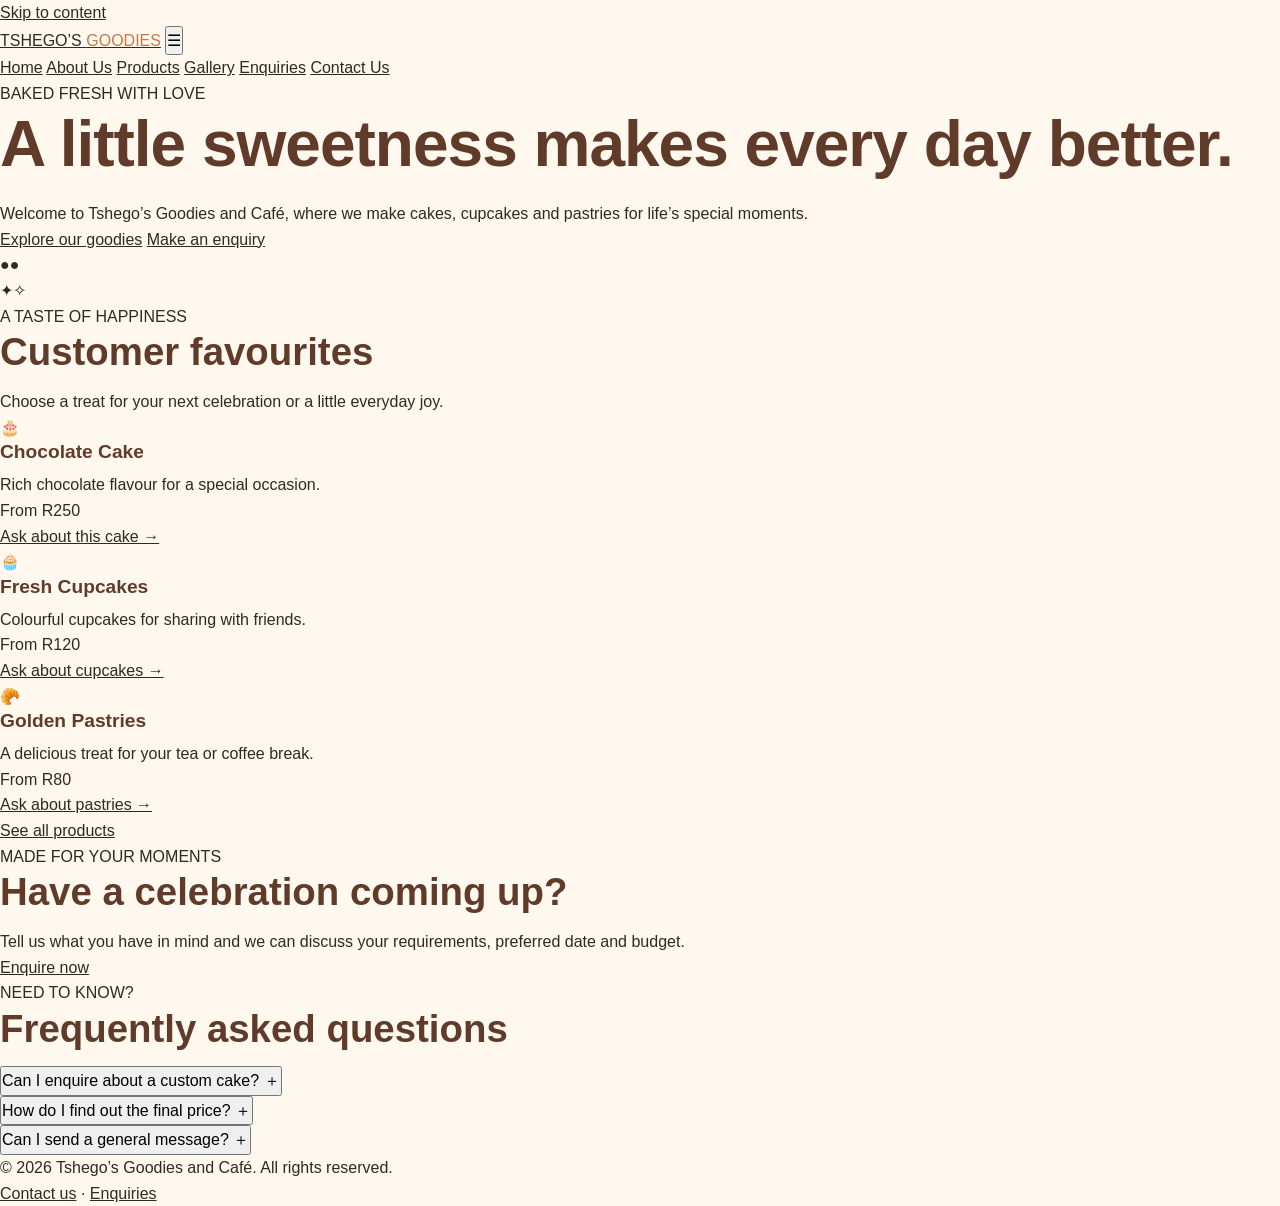
<file: index.html>
<!DOCTYPE html> 

<html lang="en"> 

<head> 

  <meta charset="UTF-8"> 

  <meta name="viewport" content="width=device-width, initial-scale=1.0"> 

  <title>Tshego's Goodies and Café | Fresh Cakes and Cupcakes</title> 

  <meta name="description" content="Discover freshly baked cakes, cupcakes and pastries at Tshego's Goodies and Café. Enquire about treats for your next celebration."> 

  <meta name="keywords" content="bakery, cakes, cupcakes, pastries, café, freshly baked treats"> 

  <meta name="author" content="Tshego’s Goodies and Café"> 

  <link rel="stylesheet" 
  href="style.css"> 

  <script src="script.js" defer></script> 

</head> 

<body>

     <a class=”skip-link” href=”#main”>Skip to content</a> 

  <header class=”site-header”> 

    <a class="logo" href="index.html" aria-label="Tshego's Goodies home">TSHEGO’S <span>GOODIES</span></a> 

    <button class=”menu-toggle” id=”menuToggle” aria-label=”Open navigation menu” aria-expanded=”false”>☰</button> 

    <nav class=”main-nav” id=”mainNav” aria-label=”Main navigation”> 

      <a class=”active” href=”index.html”>Home</a> 
      <a href=”about.html”>About Us</a> 
      <a href=”products.html”>Products</a> 
      <a href=”gallery.html”>Gallery</a> 
      <a href=”enquiry.html”>Enquiries</a> 
        <a href=”contact.html”>Contact Us</a> 

    </nav> 

  </header> 

 

  <main id=”main”> 

    <section class=”hero”> 

      <div class=”hero-content”> 

        <p class=”eyebrow”>BAKED FRESH WITH LOVE</p> 

        <h1>A little sweetness makes every day better.</h1> 

        <p>Welcome to Tshego’s Goodies and Café, where we make cakes, cupcakes and pastries for life’s special moments.</p> 

        <div class=”hero-actions”> 

          <a class=”button” href=”products.html”>Explore our goodies</a> 

          <a class=”button button-outline” href=”enquiry.html”>Make an enquiry</a> 

        </div> 
      </div> 

        <div class=”hero-art” aria-label=”Illustration of a cake” role=”img”> 

        <div class=”cake-plate”></div><div class=”cake”><div class=”icing”></div><span class=”berry”>●</span><span class=”berry berry-two”>●</span></div> 

        <span class=”sparkle sparkle-one”>✦</span><span class=”sparkle sparkle-two”>✧</span> 

      </div> 

    </section> 

 

    <section class=”section”> 

      <div class=”section-heading”> 

        <p class=”eyebrow”>A TASTE OF HAPPINESS</p>

          <h2>Customer favourites</h2> 

        <p>Choose a treat for your next celebration or a little everyday joy.</p> 

      </div> 

      <div class=”product-grid”> 

        <article class=”product-card”><div class=”product-art cake-art” aria-hidden=”true”>🎂</div><div class=”product-info”><h3>Chocolate Cake</h3><p>Rich chocolate flavour for a special occasion.</p><p class=”price”>From R250</p><a href=”enquiry.html” class=”text-link”>Ask about this cake →</a></div></article> 

        <article class=”product-card”><div class=”product-art cupcake-art” aria-hidden=”true”>🧁</div><div class=”product-info”><h3>Fresh Cupcakes</h3><p>Colourful cupcakes for sharing with friends.</p><p class=”price”>From R120</p><a href=”enquiry.html” class=”text-link”>Ask about cupcakes →</a></div></article> 

        <article class=”product-card”><div class=”product-art pastry-art” aria-hidden=”true”>🥐</div><div class=”product-info”><h3>Golden Pastries</h3><p>A delicious treat for your tea or coffee break.</p><p class=”price”>From R80</p><a href=”enquiry.html” class=”text-link”>Ask about pastries →</a></div></article> 

      </div> 

      <div class=”center”><a href=”products.html” class=”button”>See all products</a></div> 

    </section> 

     <section class=”feature-band”> 

      <div><p class=”eyebrow”>MADE FOR YOUR MOMENTS</p><h2>Have a celebration coming up?</h2><p>Tell us what you have in mind and we can discuss your requirements, preferred date and budget.</p></div> 

      <a href=”enquiry.html” class=”button button-light”>Enquire now</a> 

    </section> 

 

    <section class=”section faq-section”> 

        <div class=”section-heading”><p class=”eyebrow”>NEED TO KNOW?</p><h2>Frequently asked questions</h2></div> 

      <div class=”accordion”> 

        <div class=”accordion-item”><button class=”accordion-trigger” aria-expanded=”false”>Can I enquire about a custom cake? <span>＋</span></button><div class=”accordion-panel” hidden><p>Yes. Use our enquiry form to tell us the type of cake, date and number of servings you need. We will show a response on submission, but the enquiry is not sent to the bakery automatically.</p></div></div> 

        <div class=”accordion-item”><button class=”accordion-trigger” aria-expanded=”false”>How do I find out the final price? <span>＋</span></button><div class=”accordion-panel” hidden><p>Prices can depend on the product, size and design. Submit an enquiry with your requirements so you can discuss a suitable option.</p></div></div> 

        <div class=”accordion-item”><button class=”accordion-trigger” aria-expanded=”false”>Can I send a general message? <span>＋</span></button><div class=”accordion-panel” hidden><p>Yes. Visit our Contact Us page to prepare a message that can be sent using your email application.</p></div></div> 

      </div> 

    </section> 

  </main> 

   <footer class=”site-footer”><p>© 2026 Tshego’s Goodies and Café. All rights reserved.</p><p><a href=”contact.html”>Contact us</a> · <a href=”enquiry.html”>Enquiries</a></p></footer> 

</body> 

</html>
</file>
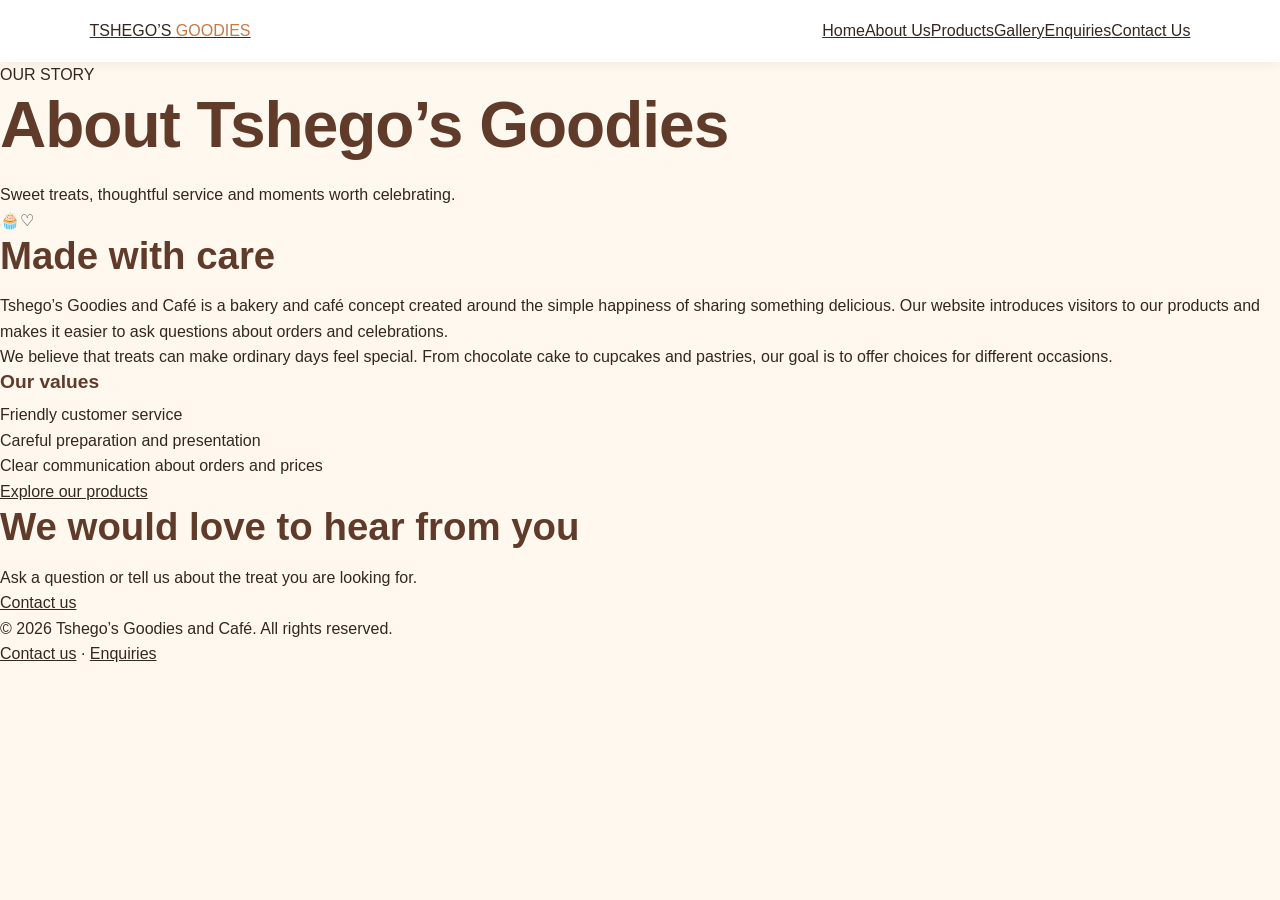
<file: about us.html>
<!DOCTYPE html> 

<html lang="en"> 

<head> 

  <meta charset="UTF-8"><meta name="viewport" content="width=device-width, initial-scale=1.0"> 

  <title>About Us | Tshego’s Goodies and Café</title> 

  <meta name="description" content="Learn about Tshego’s Goodies and Café and our love for cakes, cupcakes and freshly baked treats."> 

  <meta name="keywords" content="about bakery, local café, cakes, freshly baked treats"> 

  <link rel="stylesheet" href="style.css"><script src="script.js" defer></script> 

</head> 

<body> 

<header class="site-header"><a class="logo" href="index.html">TSHEGO’S <span>GOODIES</span></a><button class="menu-toggle" id="menuToggle" aria-label=”Open navigation menu” aria-expanded=”false”>☰</button><nav class=”main-nav” id=”mainNav”><a href=”index.html”>Home</a><a class=”active” href=”about.html”>About Us</a><a href=”products.html”>Products</a><a href=”gallery.html”>Gallery</a><a href=”enquiry.html”>Enquiries</a><a href=”contact.html”>Contact Us</a></nav></header> 

<main id="main">

    <section class=”page-banner”><p class=”eyebrow”>OUR STORY</p><h1>About Tshego’s Goodies</h1><p>Sweet treats, thoughtful service and moments worth celebrating.</p></section> 

<section class=”section two-column”><div class=”about-art” aria-hidden=”true”>🧁<span>♡</span></div><div><h2>Made with care</h2><p>Tshego’s Goodies and Café is a bakery and café concept created around the simple happiness of sharing something delicious. Our website introduces visitors to our products and makes it easier to ask questions about orders and celebrations.</p><p>We believe that treats can make ordinary days feel special. From chocolate cake to cupcakes and pastries, our goal is to offer choices for different occasions.</p><h3>Our values</h3><ul class=”simple-list”><li>Friendly customer service</li><li>Careful preparation and presentation</li><li>Clear communication about orders and prices</li></ul><a class=”button” href=”products.html”>Explore our products</a></div></section> 

<section class=”feature-band”><div><h2>We would love to hear from you</h2><p>Ask a question or tell us about the treat you are looking for.</p></div><a href=”contact.html” class=”button button-light”>Contact us</a></section> 

</main><footer class=”site-footer”><p>© 2026 Tshego’s Goodies and Café. All rights reserved.</p><p><a href=”contact.html”>Contact us</a> · <a href=”enquiry.html”>Enquiries</a></p></footer> 

</body></html>
</file>
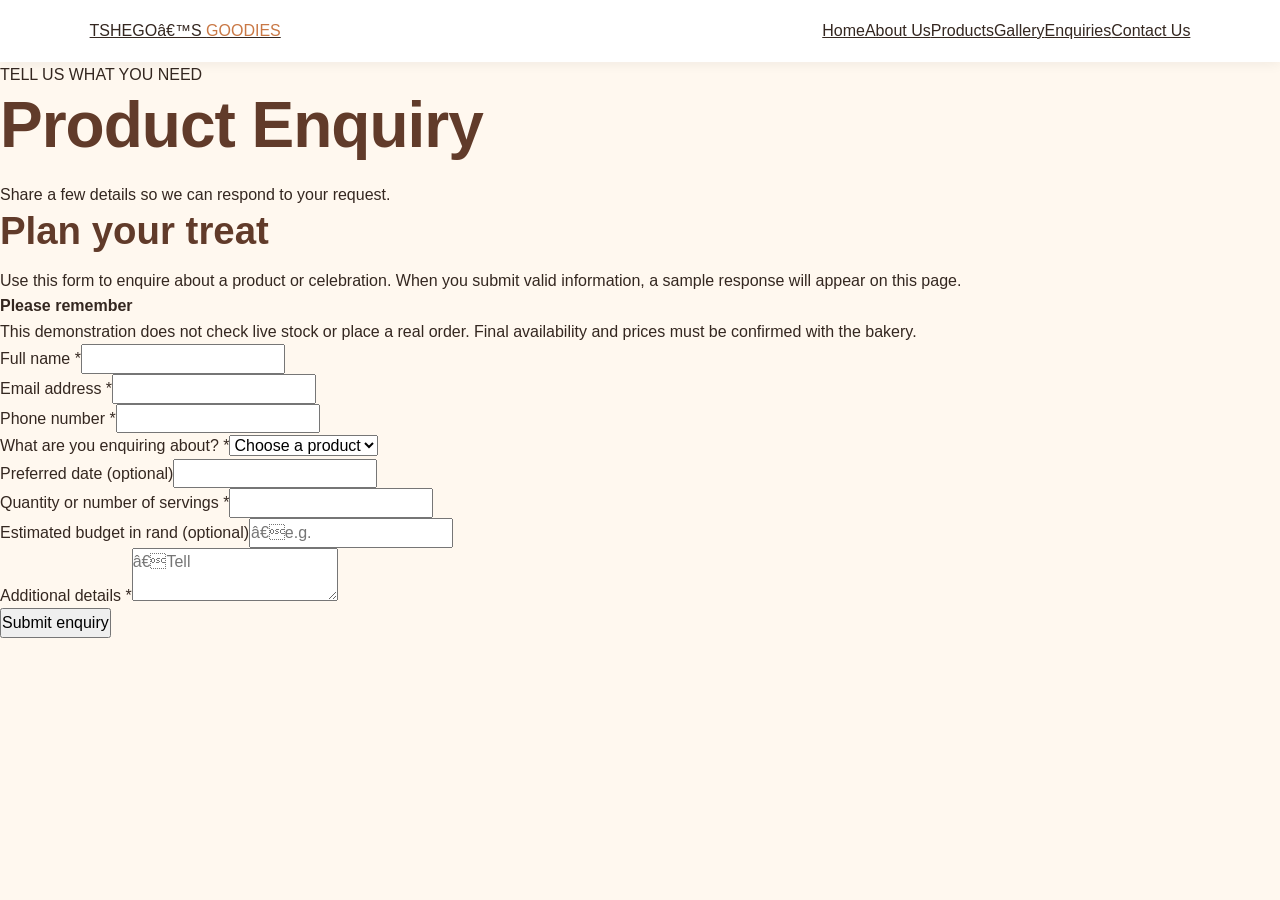
<file: enquiry.html>
<!DOCTYPE html> 

<html lang="en"> 

<head> 

<meta charset=”UTF-8”><meta name=”viewport” content=”width=device-width, initial-scale=1.0”> 

<title>Product Enquiry | Tshego’s Goodies and Café</title> 

<meta name="description" content="Enquire about cakes, cupcakes and pastries from Tshego’s Goodies and Café. Share your date, quantity and budget."> 

<meta name="keywords" content="cake enquiry, cupcake order enquiry, bakery prices, custom cake"> 

<link rel="stylesheet" href="style.css"><script src="script.js" defer></script> 

</head> 

<body> 

<header class="site-header"><a class="logo" href="index.html">TSHEGO’S <span>GOODIES</span></a><button class="menu-toggle" id="menuToggle" aria-label=”Open navigation menu” aria-expanded=”false”>☰</button><nav class=”main-nav” id=”mainNav”><a href=”index.html”>Home</a><a href=”about.html”>About Us</a><a href=”products.html”>Products</a><a href=”gallery.html”>Gallery</a><a class=”active” href=”enquiry.html”>Enquiries</a><a href=”contact.html”>Contact Us</a></nav></header> 

<main id=”main”> 

    <section class=”page-banner”><p class=”eyebrow”>TELL US WHAT YOU NEED</p><h1>Product Enquiry</h1><p>Share a few details so we can respond to your request.</p></section> 

<section class=”section form-layout”><div><h2>Plan your treat</h2><p>Use this form to enquire about a product or celebration. When you submit valid information, a sample response will appear on this page.</p><div class=”contact-note”><strong>Please remember</strong><p>This demonstration does not check live stock or place a real order. Final availability and prices must be confirmed with the bakery.</p></div></div> 

<form id=”enquiryForm” class=”site-form” novalidate>

<div class=”field”><label for=”enquiryName”>Full name *</label><input id=”enquiryName” name=”name” type=”text” minlength=”2” maxlength=”70” required autocomplete=”name”><small class=”error” id=”enquiryNameError”></small></div> 
<div class=”field”><label for=”enquiryEmail”>Email address *</label><input id=”enquiryEmail” name=”email” type=”email” required autocomplete=”email”><small class=”error” id=”enquiryEmailError”></small></div> 
<div class=”field”><label for=”enquiryPhone”>Phone number *</label><input id=”enquiryPhone” name=”phone” type=”tel” pattern=”[0-9 +()-]{7,20}” required autocomplete=”tel”><small class=”error” id=”enquiryPhoneError”></small></div> 
<div class=”field”><label for=”enquiryProduct”>What are you enquiring about? *</label><select id=”enquiryProduct” name=”product” required><option value=””>Choose a product</option><option value=”Chocolate Cake”>Chocolate Cake</option><option value=”Cupcakes”>Cupcakes</option><option value=”Pastries”>Pastries</option><option value=”Cookies”>Cookies</option><option value=”Other”>Other</option></select><small class=”error” id=”enquiryProductError”></small></div> 
<div class=”field”><label for=”enquiryDate”>Preferred date (optional)</label><input id=”enquiryDate” name=”date” type=”date”><small class=”error” id=”enquiryDateError”></small></div> 
<div class=”field”><label for=”enquiryQuantity”>Quantity or number of servings *</label><input id=”enquiryQuantity” name=”quantity” type=”number” min=”1” max=”500” required><small class=”error” id=”enquiryQuantityError”></small></div> 
<div class=”field”><label for=”enquiryBudget”>Estimated budget in rand (optional)</label><input id=”enquiryBudget” name=”budget” type=”number” min=”0” max=”100000” placeholder=”e.g. 500”><small class=”error”id=”enquiryBudgetError”></small></div>
 <div class=”field”><label for=”enquiryDetails”>Additional details *</label><textarea id=”enquiryDetails” name=”details” rows=”5” minlength=”10” maxlength=”1000” required placeholder=”Tell us about the size, flavour or design you want.”></textarea><small class=”error” id=”enquiryDetailsError”></small></div> 

<button class=”button” type=”submit”>Submit enquiry</button><p id=”enquiryStatus” class=”form-status” aria-live=”polite”></p> 

</form></section>
</file>
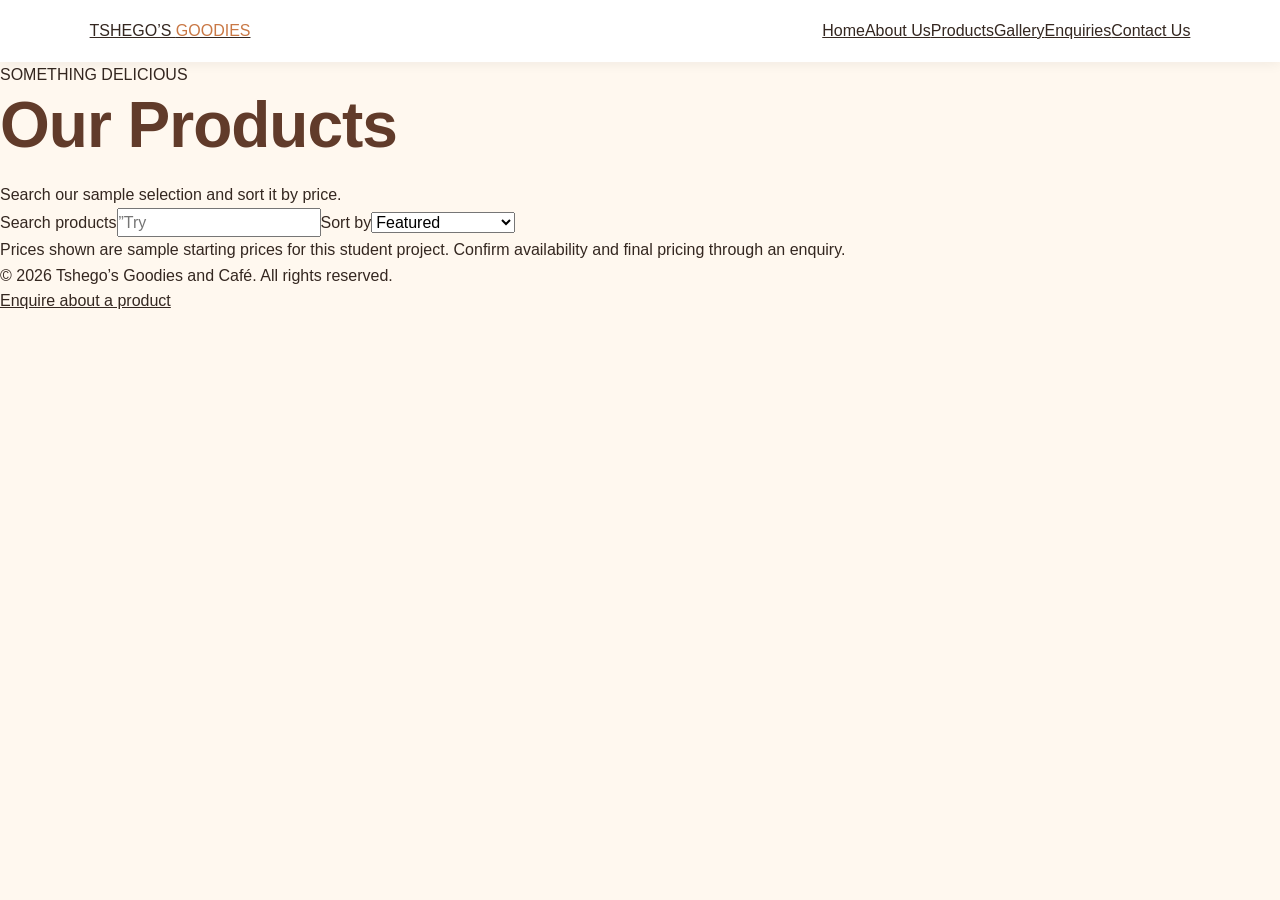
<file: product.html>
<!DOCTYPE html> 

<html lang="en"> 

<head> 

<meta charset="UTF-8"><meta name="viewport" content="width=device-width, initial-scale=1.0"> 

<title>Products | Cakes, Cupcakes and Pastries | Tshego’s Goodies</title> 

<meta name="description" content="Browse cakes, cupcakes and pastries from Tshego’s Goodies and Café. Search and sort our sample product list.”> 

<meta name="keywords" content="buy cakes, cupcakes, pastries, bakery products, café treats"> 

<link rel="stylesheet" href="style.css"><script src="script.js" defer></script> 

</head> 

<body> 

<header class="site-header"><a class="logo" href="index.html">TSHEGO’S <span>GOODIES</span></a><button class="menu-toggle" id="menuToggle" aria-label=”Open navigation menu” aria-expanded=”false”>☰</button><nav class=”main-nav” id=”mainNav”><a href=”index.html”>Home</a><a href=”about.html”>About Us</a><a class=”active” href=”products.html”>Products</a><a href=”gallery.html”>Gallery</a><a href=”enquiry.html”>Enquiries</a><a href=”contact.html”>Contact Us</a></nav></header> 

<main id="main"> 

<section class=”page-banner”><p class=”eyebrow”>SOMETHING DELICIOUS</p><h1>Our Products</h1><p>Search our sample selection and sort it by price.</p></section> 

<section class=”section”>

  <div class=”product-tools”><label for=”productSearch”>Search products<input id=”productSearch” type=”search” placeholder=”Try cake, cupcake or pastry”></label><label for=”sortProducts”>Sort by<select id=”sortProducts”><option value=”default”>Featured</option><option value=”low”>Price: low to high</option><option value=”high”>Price: high to low</option><option value=”name”>Name: A to Z</option></select></label></div> 
 <p id=”productCount” class=”result-count” aria-live=”polite”></p><div id=”dynamicProducts” class=”product-grid”></div> 

<p class=”small-note”>Prices shown are sample starting prices for this student project. Confirm availability and final pricing through an enquiry.</p> 

</section> 

</main><footer class=”site-footer”><p>© 2026 Tshego’s Goodies and Café. All rights reserved.</p><p><a href=”enquiry.html”>Enquire about a product</a></p></footer> 

</body></html>
</file>
<file: style.css>
/* 1. CSS reset and base styles */ 

*{ margin: 0;
   padding: 0;
    box-sizing: border-box; } 

:root { 

  --brown: #613b2a; --brown-dark: #38231b; --cream: #fff8ef; 

  --peach: #f6d5bd; --pink: #e9a7a7; --orange: #c97845; 

  --text: #342720; --muted: #705e54; --white: #ffffff; --border: #ead9cc; 

  --shadow: 0 10px 28px rgba(62, 37, 25, .10); 

} 

Html { scroll-behavior: smooth; } 

body { font-family: Arial, Helvetica, sans-serif; color: var(--text); background: var(--cream); line-height: 1.6; } 

img { max-width: 100%; height: auto; display: block; } 

A { color: inherit; } 

button, input, select, textarea { font: inherit; } 

button, a { -webkit-tap-highlight-color: transparent; } 

A:focus-visible, button:focus-visible, input:focus-visible, select:focus-visible, textarea:focus-visible { outline: 3px solid #276c9b; outline-offset: 3px; } 

.skip-link { position: absolute; left: -9999px; top: 0; background: white; padding: 10px; z-index: 999; } 

.skip-link:focus { left: 10px; } 

 

/* 2. Header and navigation */ 

.site-header { display: flex; justify-content: space-between; align-items: center; gap: 24px; padding: 18px 7%; background: var(--white); box-shadow: 0 2px 12px rgba(0,0,0,.06); position: relative; z-index: 10; } 
logo { text-decoration: none; color: var(--brown); font-size: 1.25rem; font-weight: 800; letter-spacing: 1px; white-space: nowrap; } 

.logo span { color: var(--orange); } 

.main-nav { display: flex; align-items: center; flex-wrap: wrap; gap: 7px; } 

.main-nav a { text-decoration: none; color: var(--brown); font-size: .94rem; font-weight: 700; padding: 9px 11px; border-radius: 20px; transition: background .2s ease, color .2s ease; } 

.main-nav a:hover, .main-nav a:focus-visible, .main-nav a.active { background: var(--peach); color: var(--brown-dark); } 

.menu-toggle { display: none; border: 0; background: var(--peach); border-radius: 8px; padding: 8px 12px; cursor: pointer; } 

 

/* 3. Hero and page headings */ 

.hero { display: grid; grid-template-columns: 1.1fr .9fr; align-items: center; gap: 35px; padding: 72px 9%; min-height: 450px; background: linear-gradient(135deg, #fff1e5, #f8d9d0); overflow: hidden; } 

.hero-content { max-width: 650px; } 

.eyebrow { color: var(--orange); font-weight: 800; font-size: .78rem; letter-spacing: 2px; margin-bottom: 10px; } 

h1, h2, h3 { line-height: 1.2; color: var(--brown); } 

h1 { font-size: clamp(2.2rem, 5vw, 4rem); margin-bottom: 18px; letter-spacing: -1px; } 

h2 { font-size: clamp(1.7rem, 3vw, 2.4rem); margin-bottom: 14px; } 

h3 { font-size: 1.2rem; margin-bottom: 9px; } 

.hero-content > p:not(.eyebrow) { max-width: 570px; color: var(--muted); font-size: 1.08rem; } 

.hero-actions { display: flex; flex-wrap: wrap; gap: 12px; margin-top: 25px; } 

.button { display: inline-block; border: 2px solid var(--orange); border-radius: 28px; background: var(--orange); color: white; padding: 11px 22px; text-decoration: none; font-weight: 700; cursor: pointer; transition: transform .2s ease, background .2s ease, box-shadow .2s ease; } 

.button:hover { background: var(--brown); border-color: var(--brown); transform: translateY(-2px); box-shadow: var(--shadow); } 

.button-outline { background: transparent; color: var(--brown); border-color: var(--brown); } 

.button-outline:hover { color: white; } 

.button-light { background: white; border-color: white; color: var(--brown); } 

.button-light:hover { background: var(--cream); border-color: var(--cream); color: var(--brown-dark); } 

.hero-art { min-height: 280px; position: relative; display: grid; place-items: center; } 

.cake-plate { position: absolute; width: min(320px, 90%); height: 38px; bottom: 38px; border-radius: 50%; background: #e9b7a1; box-shadow: 0 12px 0 #dca38b; } 

.cake { width: 210px; height: 150px; position: relative; background: repeating-linear-gradient(to bottom, #75432e 0 45px, #f1c6a8 45px 55px); border-radius: 16px 16px 28px 28px; box-shadow: 10px 12px 0 rgba(80,45,28,.12); z-index: 1; } 

.icing { position: absolute; top: -18px; width: 100%; height: 40px; border-radius: 50%; background: #fff0d8; border-bottom: 7px solid #e9b7a1; } 

.berry { position: absolute; top: -30px; left: 75px; color: #c94453; font-size: 35px; } 

.berry-two { left: 115px; top: -25px; color: #6e9b58; font-size: 25px; } 

.sparkle { position: absolute; color: var(--orange); font-size: 2.5rem; } 

.sparkle-one { top: 30px; right: 10%; }.sparkle-two { left: 5%; bottom: 70px; } 

.page-banner { text-align: center; padding: 60px 7%; background: linear-gradient(135deg, #fff1e5, #f8d9d0); } 

.page-banner h1 { font-size: clamp(2rem, 4vw, 3rem); margin-bottom: 10px; } 

.page-banner p:last-child { color: var(--muted); } 

 

/* 4. Main sections and product cards */ 

.section { padding: 60px 7%; } 

.section-heading { text-align: center; max-width: 680px; margin: 0 auto 32px; } 

.section-heading > p:last-child { color: var(--muted); } 

.product-grid { display: grid; grid-template-columns: repeat(3, minmax(0, 1fr)); gap: 24px; } 

.product-card { background: var(--white); border: 1px solid var(--border); border-radius: 18px; overflow: hidden; box-shadow: var(--shadow); transition: transform .2s ease; } 

.product-card:hover { transform: translateY(-5px); } 

.product-art { display: grid; place-items: center; min-height: 185px; font-size: 5rem; background: #f9e0d1; } 

.cupcake-art { background: #f8dce4; }.pastry-art { background: #f8e9bd; } 

.product-info { padding: 22px; }.product-info p { color: var(--muted); margin: 8px 0; } 

.price { color: var(--orange) !important; font-weight: 800; } 

.text-link { color: var(--brown); font-weight: 700; text-decoration-thickness: 2px; text-underline-offset: 3px; } 

.text-link:hover { color: var(--orange); } 

.center { text-align: center; margin-top: 30px; } 

.feature-band { display: flex; align-items: center; justify-content: space-between; gap: 25px; padding: 45px 9%; background: var(--brown); color: white; } 

.feature-band h2 { color: white; }.feature-band p { max-width: 700px; } 

.two-column { display: grid; grid-template-columns: .8fr 1.2fr; align-items: center; gap: 45px; } 

.about-art { min-height: 290px; border-radius: 22px; display: grid; place-items: center; position: relative; font-size: 8rem; background: linear-gradient(135deg, #f9dfce, #f4c5d2); } 

.about-art span { position: absolute; right: 15%; top: 15%; font-size: 3rem; color: var(--orange); } 

.simple-list { margin: 12px 0 25px 22px; }.simple-list li { margin: 7px 0; } 

.small-note, .result-count { color: var(--muted); margin-top: 16px; font-size: .92rem; } 

 

/* 5. Product search and sorting */ 

.product-tools { display: grid; grid-template-columns: 2fr 1fr; gap: 18px; max-width: 800px; margin: 0 auto 15px; }
.product-tools label, .field label { display: block; font-weight: 700; color: var(--brown); } 

.product-tools input, .product-tools select { display: block; width: 100%; margin-top: 7px; padding: 12px; border: 1px solid var(--border); border-radius: 9px; background: white; } 

.result-count { text-align: center; margin: 10px 0 22px; } 

 

/* 6. Gallery and lightbox */ 

.gallery-grid { display: grid; grid-template-columns: repeat(3, minmax(0, 1fr)); gap: 20px; } 

.gallery-tile { border: 1px solid var(--border); border-radius: 16px; padding: 22px; min-height: 200px; background: white; color: var(--brown); cursor: pointer; display: flex; flex-direction: column; align-items: center; justify-content: center; gap: 12px; font-weight: 700; box-shadow: var(--shadow); transition: transform .2s ease, background .2s ease; } 

.gallery-tile:hover { transform: scale(1.025); background: #fff0e5; } 

.gallery-emoji { font-size: 5rem; } 

.lightbox { position: fixed; inset: 0; background: rgba(35, 22, 17, .92); z-index: 100; color: white; display: flex; flex-direction: column; align-items: center; justify-content: center; padding: 25px; } 

.lightbox[hidden] { display: none; } 

.lightbox-content { font-size: clamp(7rem, 25vw, 13rem); } 

.lightbox p { margin-top: 12px; font-size: 1.2rem; } 

.lightbox-close { position: absolute; top: 20px; right: 25px; font-size: 2.5rem; background: transparent; border: 0; color: white; cursor: pointer; } 

 

/* 7. Forms and validation messages */ 

.form-layout { display: grid; grid-template-columns: .8fr 1.2fr; gap: 45px; align-items: start; } 

.form-layout > div > p { margin: 12px 0; color: var(--muted); } 

.site-form { background: white; border: 1px solid var(--border); border-radius: 18px; padding: 28px; box-shadow: var(--shadow); } 

.field { margin-bottom: 17px; } 

.field input, .field select, .field textarea { display: block; width: 100%; margin-top: 6px; border: 1px solid #d9c5b7; border-radius: 8px; padding: 11px 12px; background: #fffdfa; color: var(--text); } 

.field textarea { resize: vertical; } 

.field input[aria-invalid=”true”], .field select[aria-invalid=”true”], .field textarea[aria-invalid=”true”] { border-color: #b42318; } 

.error { display: block; color: #b42318; min-height: 1.1em; font-size: .85rem; } 

.form-status { margin-top: 15px; font-weight: 700; color: var(--brown); overflow-wrap: anywhere; } 

.contact-note { background: #fff0e5; border-left: 4px solid var(--orange); border-radius: 8px; padding: 15px; margin: 20px 0; } 

.contact-note p { margin-top: 6px; } 

Code { overflow-wrap: anywhere; } 

 

/* 8. Accordion */ 

.faq-section { max-width: 1000px; margin: auto; } 

.accordion { border-top: 1px solid var(--border); } 

.accordion-item { border-bottom: 1px solid var(--border); } 

.accordion-trigger { width: 100%; text-align: left; border: 0; background: transparent; padding: 18px 5px; font-weight: 700; color: var(--brown); display: flex; justify-content: space-between; gap: 15px; cursor: pointer; } 

.accordion-trigger:hover { color: var(--orange); } 

.accordion-panel { padding: 0 5px 18px; color: var(--muted); } 

 

/* 9. Footer */ 

.site-footer { background: var(--brown-dark); color: white; text-align: center; padding: 24px 7%; } 

.site-footer p + p { margin-top: 5px; }.site-footer a { color: #ffe0c8; } 

 

/* 10. Responsive design: tablet and mobile */ 

@media (max-width: 900px) { 

  .site-header { padding: 16px 5%; flex-wrap: wrap; } 

  .main-nav { gap: 2px; }.main-nav a { padding: 8px; font-size: .88rem; } 

  .hero { padding: 55px 6%; } 

  .product-grid { gap: 15px; } 

} 

@media (max-width: 700px) { 

  .site-header { justify-content: space-between; } 

  .menu-toggle { display: block; } 

  .main-nav { display: none; width: 100%; flex-direction: column; align-items: stretch; padding-top: 8px; } 

  .main-nav.open { display: flex; } 

  .main-nav a { text-align: center; } 

  .hero { grid-template-columns: 1fr; text-align: center; padding: 48px 6%; gap: 5px; } 

  .hero-content > p:not(.eyebrow) { margin: auto; } 

  .hero-actions { justify-content: center; } 

  .hero-art { min-height: 240px; } 

  .product-grid, .gallery-grid, .two-column, .form-layout { grid-template-columns: 1fr; } 

  .product-tools { grid-template-columns: 1fr; } 

  .feature-band { flex-direction: column; align-items: flex-start; padding: 35px 7%; } 

  .section { padding: 42px 6%; } 

  .page-banner { padding: 45px 6%; } 

  .site-form { padding: 20px; } 

  .about-art { min-height: 220px; } 

} 

@media (prefers-reduced-motion: reduce) { 

  *, *::before, *::after { scroll-behavior: auto !important; transition-duration: .01ms !important; animation-duration: .01ms !important; } 

}
</file>
